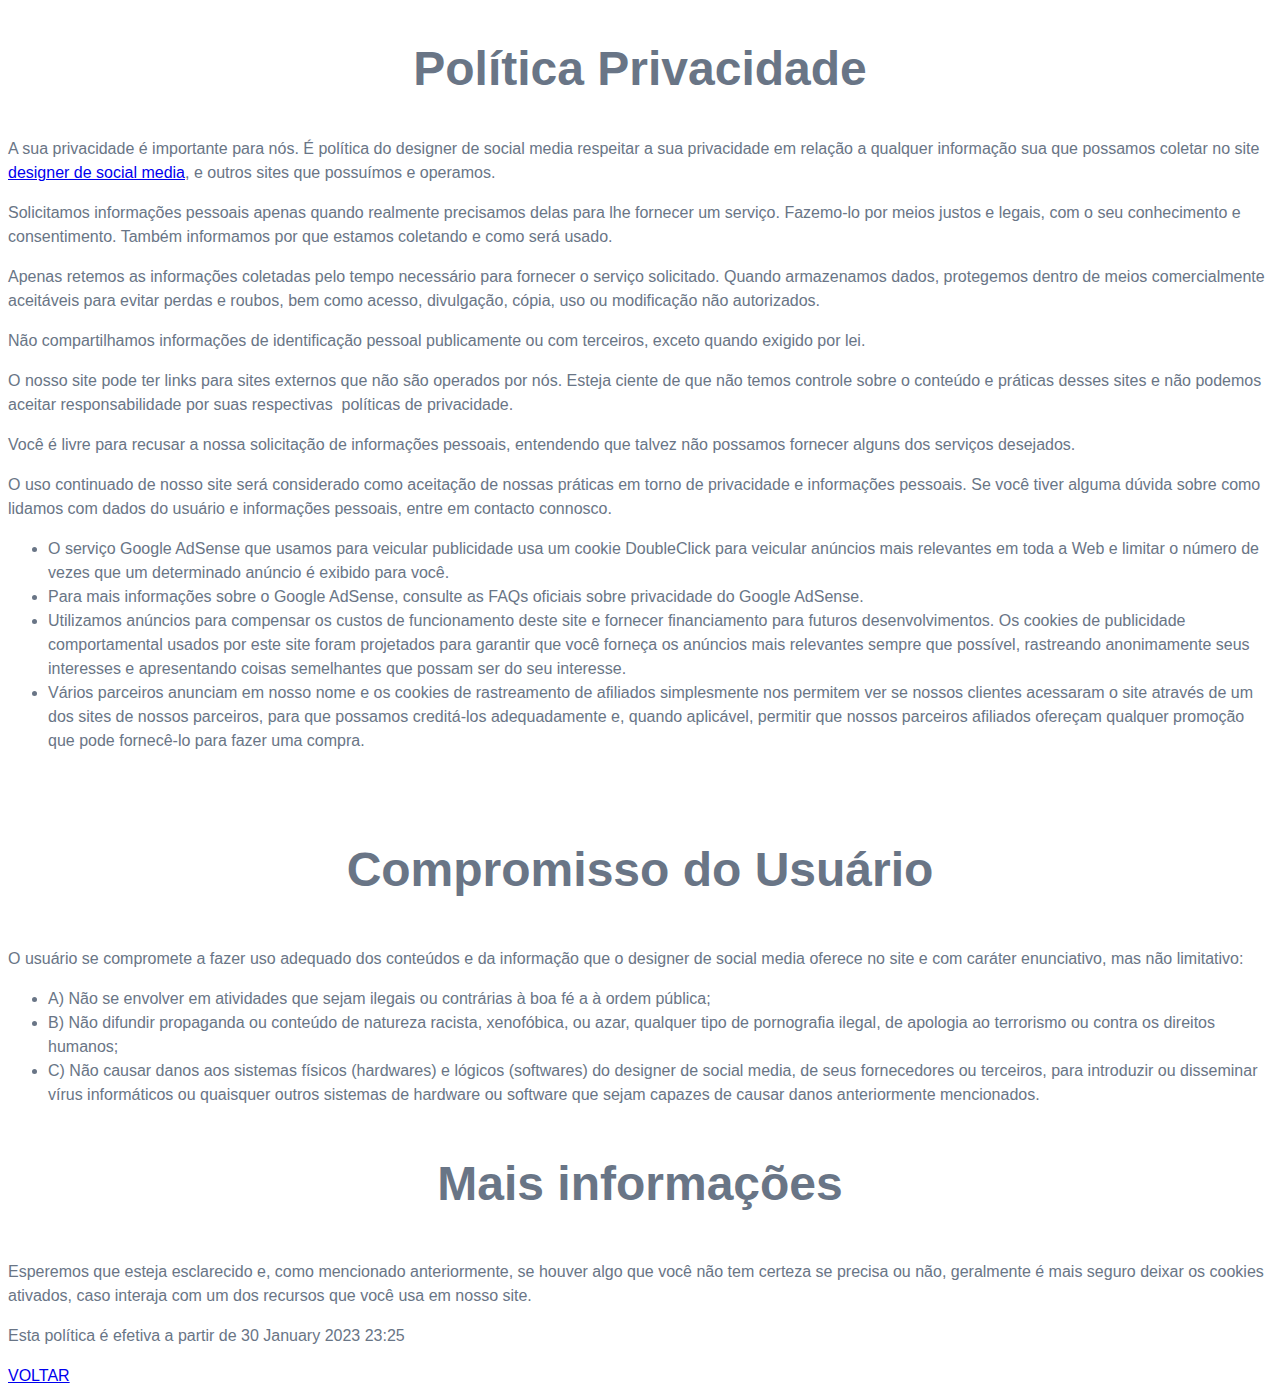
<file: politica-de-privacidade/index.html>
<!DOCTYPE html>
<html lang="pt-br">
<head>
    <meta charset="UTF-8">
    <meta http-equiv="X-UA-Compatible" content="IE=edge">
    <meta name="viewport" content="width=device-width, initial-scale=1.0">
    <title>Políticade privacidade</title>
    <link href="style.css"  rel="stylesheet" type="text/css">
</head>
<body>
    <h2 class="heading-xlarge"><span>Política Privacidade</span></h2><p><span>A sua privacidade é importante para nós. É política do designer de social media respeitar a sua privacidade em relação a qualquer informação sua que possamos coletar no site <a href="https://designerdesocialmedia.belezafemininaon.com.br/">designer de social media</a>, e outros sites que possuímos e operamos.</span></p><p><span style="color: rgb(68, 6ctivas 8, 68);">Solicitamos informações pessoais apenas quando realmente precisamos delas para lhe fornecer um serviço. Fazemo-lo por meios justos e legais, com o seu conhecimento e consentimento. Também informamos por que estamos coletando e como será usado.</span></p><p><span>Apenas retemos as informações coletadas pelo tempo necessário para fornecer o serviço solicitado. Quando armazenamos dados, protegemos dentro de meios comercialmente aceitáveis ​​para evitar perdas e roubos, bem como acesso, divulgação, cópia, uso ou modificação não autorizados.</span></p><p><span>Não compartilhamos informações de identificação pessoal publicamente ou com terceiros, exceto quando exigido por lei.</span></p><p><span>O nosso site pode ter links para sites externos que não são operados por nós. Esteja ciente de que não temos controle sobre o conteúdo e práticas desses sites e não podemos aceitar responsabilidade por suas respectivas&nbsp;</span>
        políticas de privacidade<span>.</span></p><p><span>Você é livre para recusar a nossa solicitação de informações pessoais, entendendo que talvez não possamos fornecer alguns dos serviços desejados.</span></p><p><span>O uso continuado de nosso site será considerado como aceitação de nossas práticas em torno de privacidade e informações pessoais. Se você tiver alguma dúvida sobre como lidamos com dados do usuário e informações pessoais, entre em contacto connosco.</span></p><p><span><ul><li><span>O serviço Google AdSense que usamos para veicular publicidade usa um cookie DoubleClick para veicular anúncios mais relevantes em toda a Web e limitar o número de vezes que um determinado anúncio é exibido para você.</span></li><li><span>Para mais informações sobre o Google AdSense, consulte as FAQs oficiais sobre privacidade do Google AdSense.</span></li><li><span>Utilizamos anúncios para compensar os custos de funcionamento deste site e fornecer financiamento para futuros desenvolvimentos. Os cookies de publicidade comportamental usados ​​por este site foram projetados para garantir que você forneça os anúncios mais relevantes sempre que possível, rastreando anonimamente seus interesses e apresentando coisas semelhantes que possam ser do seu interesse.</span></li><li><span>Vários parceiros anunciam em nosso nome e os cookies de rastreamento de afiliados simplesmente nos permitem ver se nossos clientes acessaram o site através de um dos sites de nossos parceiros, para que possamos creditá-los adequadamente e, quando aplicável, permitir que nossos parceiros afiliados ofereçam qualquer promoção que pode fornecê-lo para fazer uma compra.</span></li></ul><p><br></p></span></p><h3 class="heading-xlarge"><span>Compromisso do Usuário</span></h3><p><span>O usuário se compromete a fazer uso adequado dos conteúdos e da informação que o designer de social media oferece no site e com caráter enunciativo, mas não limitativo:</span></p><ul><li><span>A) Não se envolver em atividades que sejam ilegais ou contrárias à boa fé a à ordem pública;</span></li><li><span>B) Não difundir propaganda ou conteúdo de natureza racista, xenofóbica, </span><span style="color: rgb(33, 37, 41);">
       </span><span> ou azar, qualquer tipo de pornografia ilegal, de apologia ao terrorismo ou contra os direitos humanos;</span></li><li><span>C) Não causar danos aos sistemas físicos (hardwares) e lógicos (softwares) do designer de social media, de seus fornecedores ou terceiros, para introduzir ou disseminar vírus informáticos ou quaisquer outros sistemas de hardware ou software que sejam capazes de causar danos anteriormente mencionados.</span></li></ul><h3 class="heading-xlarge"><span>Mais informações</span></h3><p><span>Esperemos que esteja esclarecido e, como mencionado anteriormente, se houver algo que você não tem certeza se precisa ou não, geralmente é mais seguro deixar os cookies ativados, caso interaja com um dos recursos que você usa em nosso site.</span></p><p><span>Esta política é efetiva a partir de&nbsp;30 January 2023 23:25</span></p>
       <div>
        <a href="https://designerdesocialmedia.belezafemininaon.com.br/" >
            VOLTAR 
        </a>
    </div>
    </body>
</html>
</file>
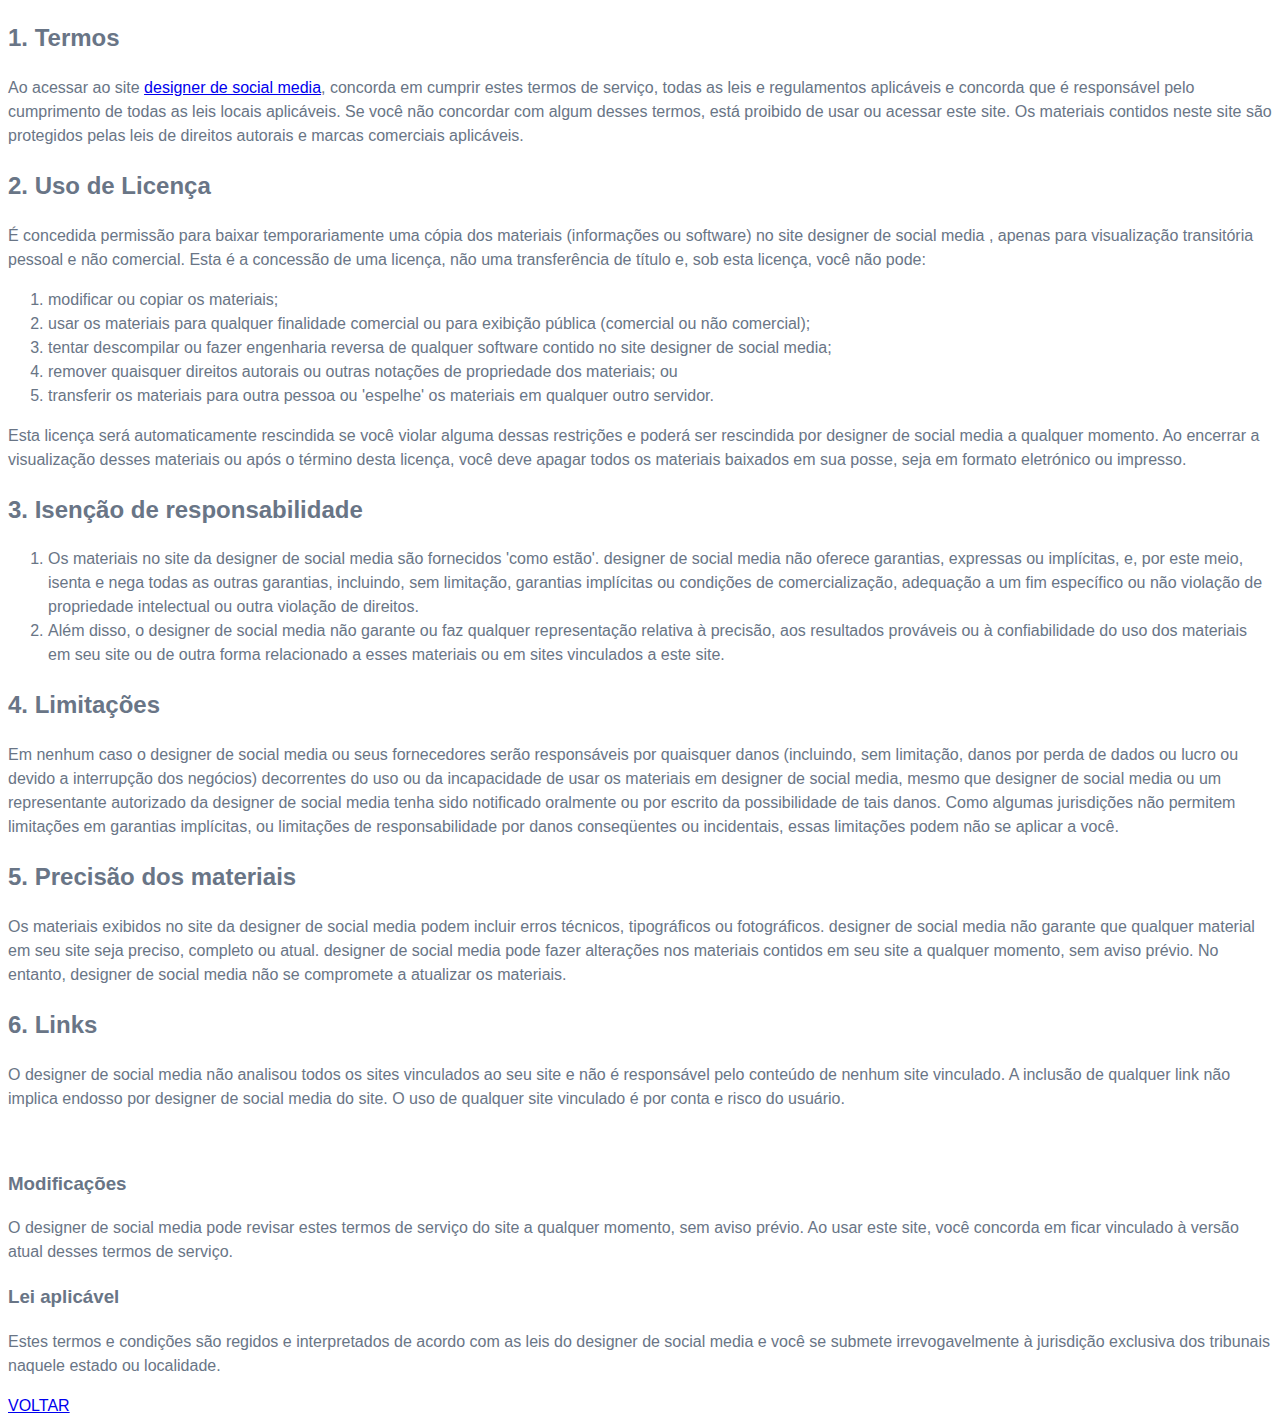
<file: termos-de-uso/index.html>
<!DOCTYPE html>
<html lang="pt-br">
<head>
    <meta charset="UTF-8">
    <meta http-equiv="X-UA-Compatible" content="IE=edge">
    <meta name="viewport" content="width=device-width, initial-scale=1.0">
    <title>Termos de uso</title>
    <link href="style.css"  rel="stylesheet" type="text/css">
</head>
<body>
<h2><span >1. Termos</span></h2><p><span >Ao acessar ao site 
    <a href="https://designerdesocialmedia.belezafemininaon.com.br/">designer de social media</a>, concorda em cumprir estes termos de serviço, todas as leis e regulamentos aplicáveis ​​e concorda que é responsável pelo cumprimento de todas as leis locais aplicáveis. Se você não concordar com algum desses termos, está proibido de usar ou acessar este site. Os materiais contidos neste site são protegidos pelas leis de direitos autorais e marcas comerciais aplicáveis.</span></p><h2><span >2. Uso de Licença</span></h2><p><span >É concedida permissão para baixar temporariamente uma cópia dos materiais (informações ou software) no site designer de social media , apenas para visualização transitória pessoal e não comercial. Esta é a concessão de uma licença, não uma transferência de título e, sob esta licença, você não pode:&nbsp;</span></p><ol><li><span >modificar ou copiar os materiais;&nbsp;</span></li><li><span >usar os materiais para qualquer finalidade comercial ou para exibição pública (comercial ou não comercial);&nbsp;</span></li><li><span >tentar descompilar ou fazer engenharia reversa de qualquer software contido no site designer de social media;&nbsp;</span></li><li><span >remover quaisquer direitos autorais ou outras notações de propriedade dos materiais; ou&nbsp;</span></li><li><span >transferir os materiais para outra pessoa ou 'espelhe' os materiais em qualquer outro servidor.</span></li></ol><p><span >Esta licença será automaticamente rescindida se você violar alguma dessas restrições e poderá ser rescindida por designer de social media a qualquer momento. Ao encerrar a visualização desses materiais ou após o término desta licença, você deve apagar todos os materiais baixados em sua posse, seja em formato eletrónico ou impresso.</span></p><h2><span >3. Isenção de responsabilidade</span></h2><ol><li><span >Os materiais no site da designer de social media são fornecidos 'como estão'. designer de social media não oferece garantias, expressas ou implícitas, e, por este meio, isenta e nega todas as outras garantias, incluindo, sem limitação, garantias implícitas ou condições de comercialização, adequação a um fim específico ou não violação de propriedade intelectual ou outra violação de direitos.</span></li><li><span >Além disso, o designer de social media não garante ou faz qualquer representação relativa à precisão, aos resultados prováveis ​​ou à confiabilidade do uso dos materiais em seu site ou de outra forma relacionado a esses materiais ou em sites vinculados a este site.</span></li></ol><h2><span >4. Limitações</span></h2><p><span >Em nenhum caso o designer de social media ou seus fornecedores serão responsáveis ​​por quaisquer danos (incluindo, sem limitação, danos por perda de dados ou lucro ou devido a interrupção dos negócios) decorrentes do uso ou da incapacidade de usar os materiais em designer de social media, mesmo que designer de social media ou um representante autorizado da designer de social media tenha sido notificado oralmente ou por escrito da possibilidade de tais danos. Como algumas jurisdições não permitem limitações em garantias implícitas, ou limitações de responsabilidade por danos conseqüentes ou incidentais, essas limitações podem não se aplicar a você.</span></p><h2><span >5. Precisão dos materiais</span></h2><p><span >Os materiais exibidos no site da designer de social media podem incluir erros técnicos, tipográficos ou fotográficos. designer de social media não garante que qualquer material em seu site seja preciso, completo ou atual. designer de social media pode fazer alterações nos materiais contidos em seu site a qualquer momento, sem aviso prévio. No entanto, designer de social media não se compromete a atualizar os materiais.</span></p><h2><span >6. Links</span></h2><p><span >O designer de social media não analisou todos os sites vinculados ao seu site e não é responsável pelo conteúdo de nenhum site vinculado. A inclusão de qualquer link não implica endosso por designer de social media do site. O uso de qualquer site vinculado é por conta e risco do usuário.</span></p><p><br></p><h3><span >Modificações</span></h3><p><span >O designer de social media pode revisar estes termos de serviço do site a qualquer momento, sem aviso prévio. Ao usar este site, você concorda em ficar vinculado à versão atual desses termos de serviço.</span></p><h3><span >Lei aplicável</span></h3><p><span >Estes termos e condições são regidos e interpretados de acordo com as leis do designer de social media e você se submete irrevogavelmente à jurisdição exclusiva dos tribunais naquele estado ou localidade.</span></p>
<div>
    <a href="https://designerdesocialmedia.belezafemininaon.com.br/" >
        VOLTAR 
    </a>
</div>
</body></html>
</file>
<file: politica-de-privacidade/style.css>
body {
    font-family: Poppins, sans-serif;
    color: #697586;
    font-size: 1rem;
    line-height: 1.5;
}
.heading-xlarge {
    font-family: Manrope, sans-serif;
    text-align: center;
    font-size: 3rem;
    line-height: 1.2;
    font-weight: 700;
  }
</file>
<file: termos-de-uso/style.css>
body {
    font-family: Poppins, sans-serif;
    color: #697586;
    font-size: 1rem;
    line-height: 1.5;
}
.heading-xlarge {
    font-family: Manrope, sans-serif;
    text-align: center;
    font-size: 3rem;
    line-height: 1.2;
    font-weight: 700;
  }
</file>
